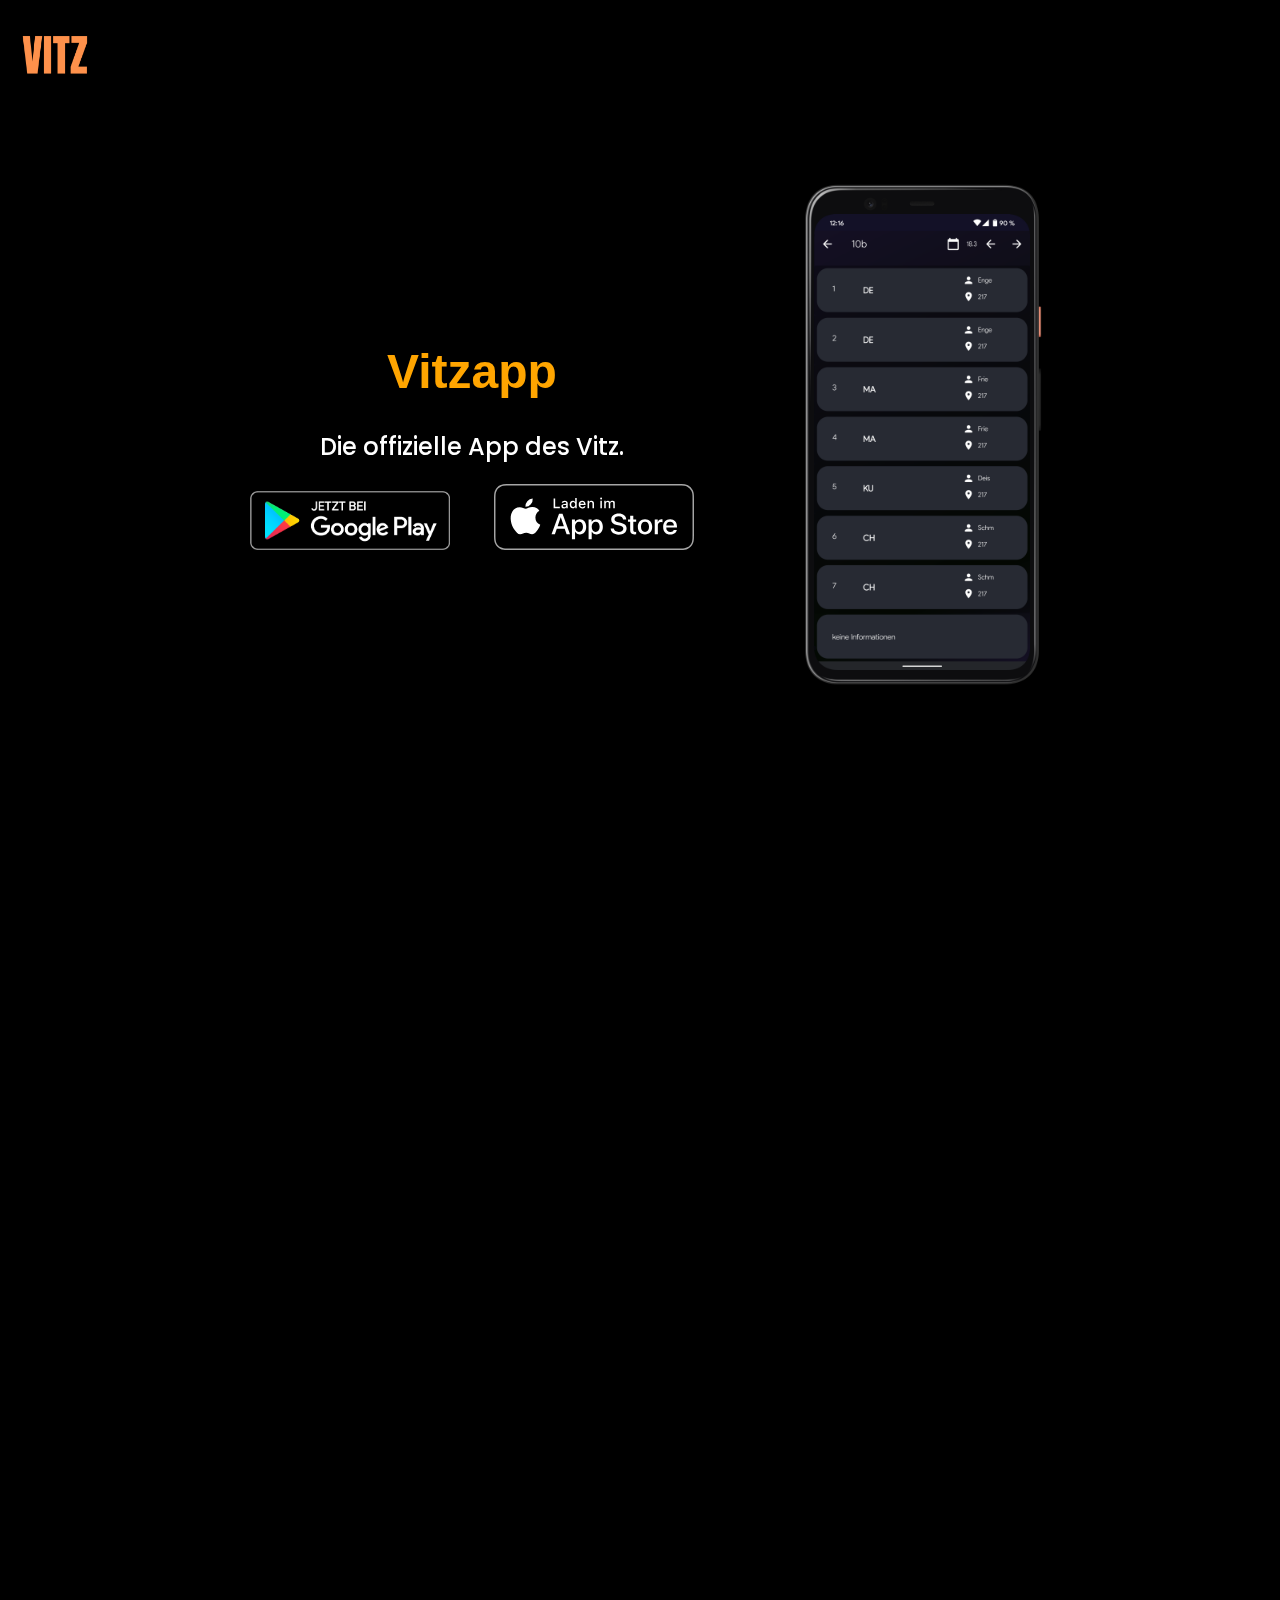
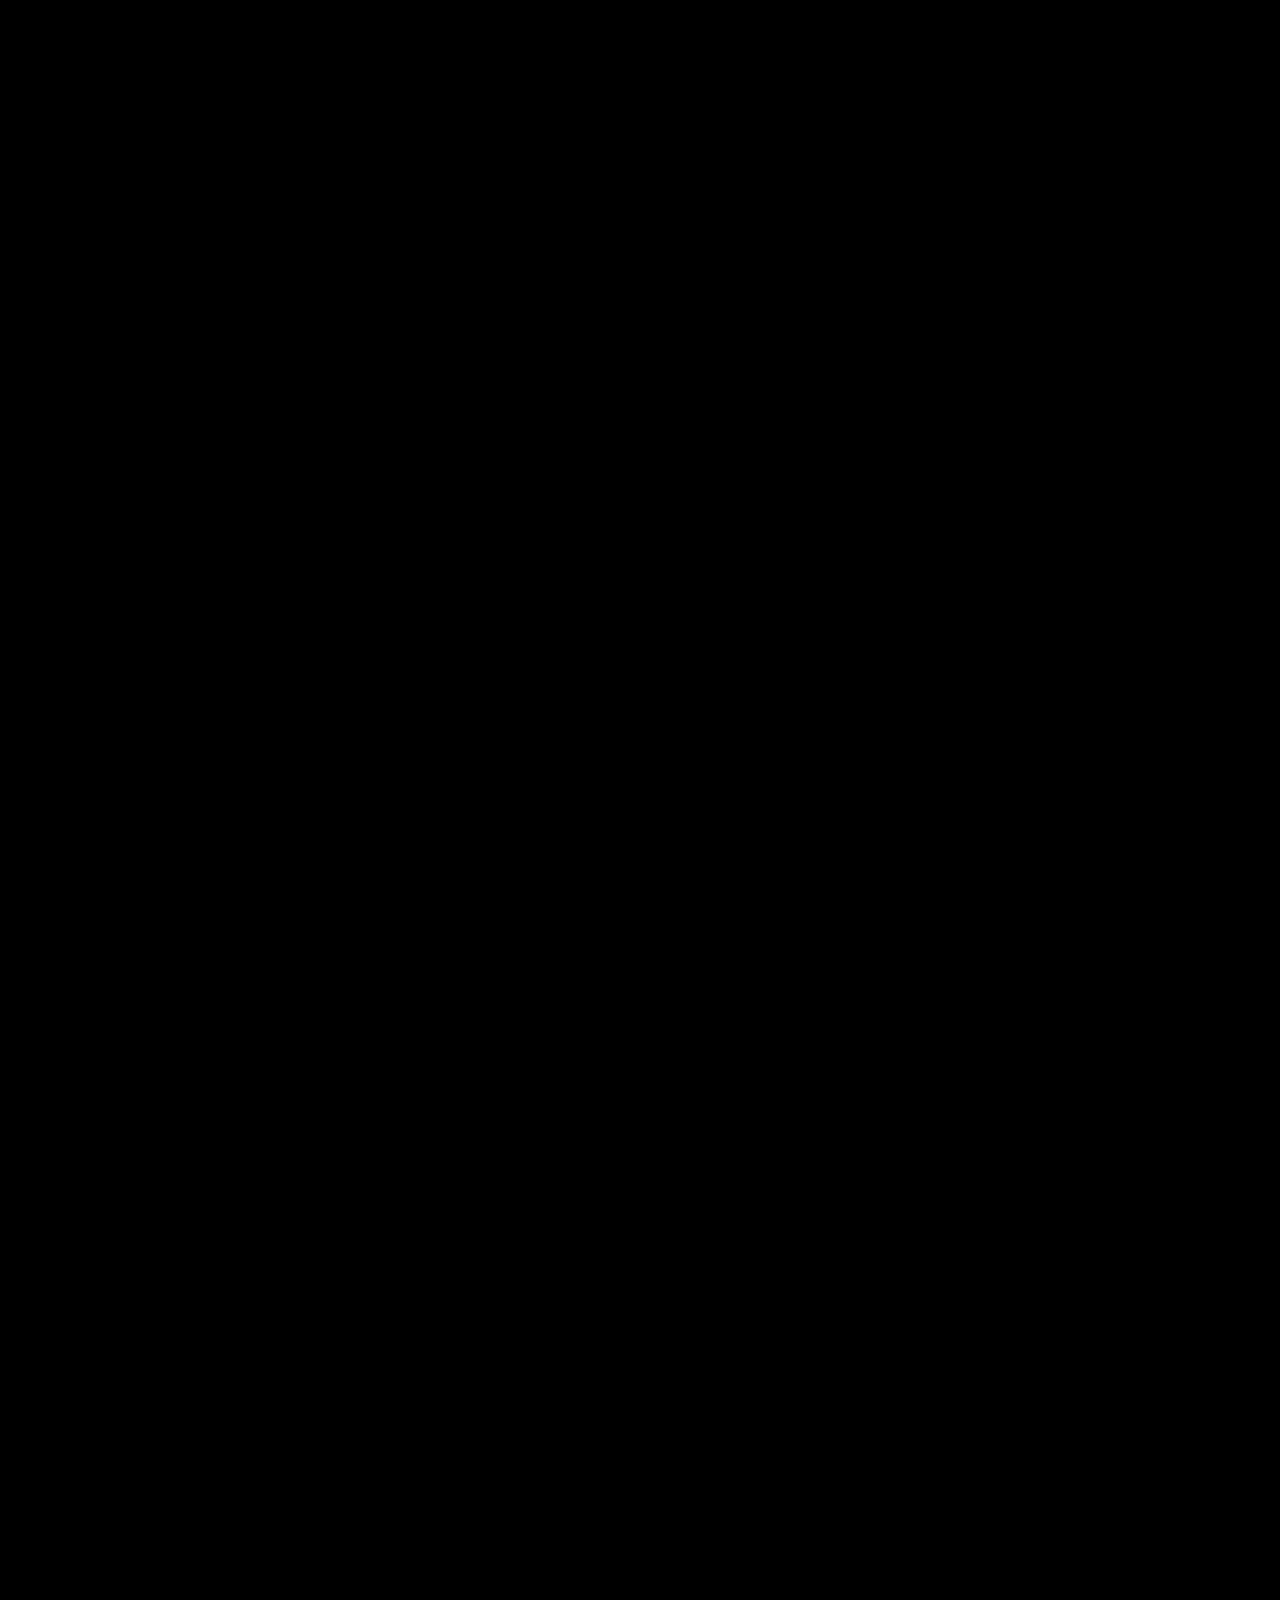
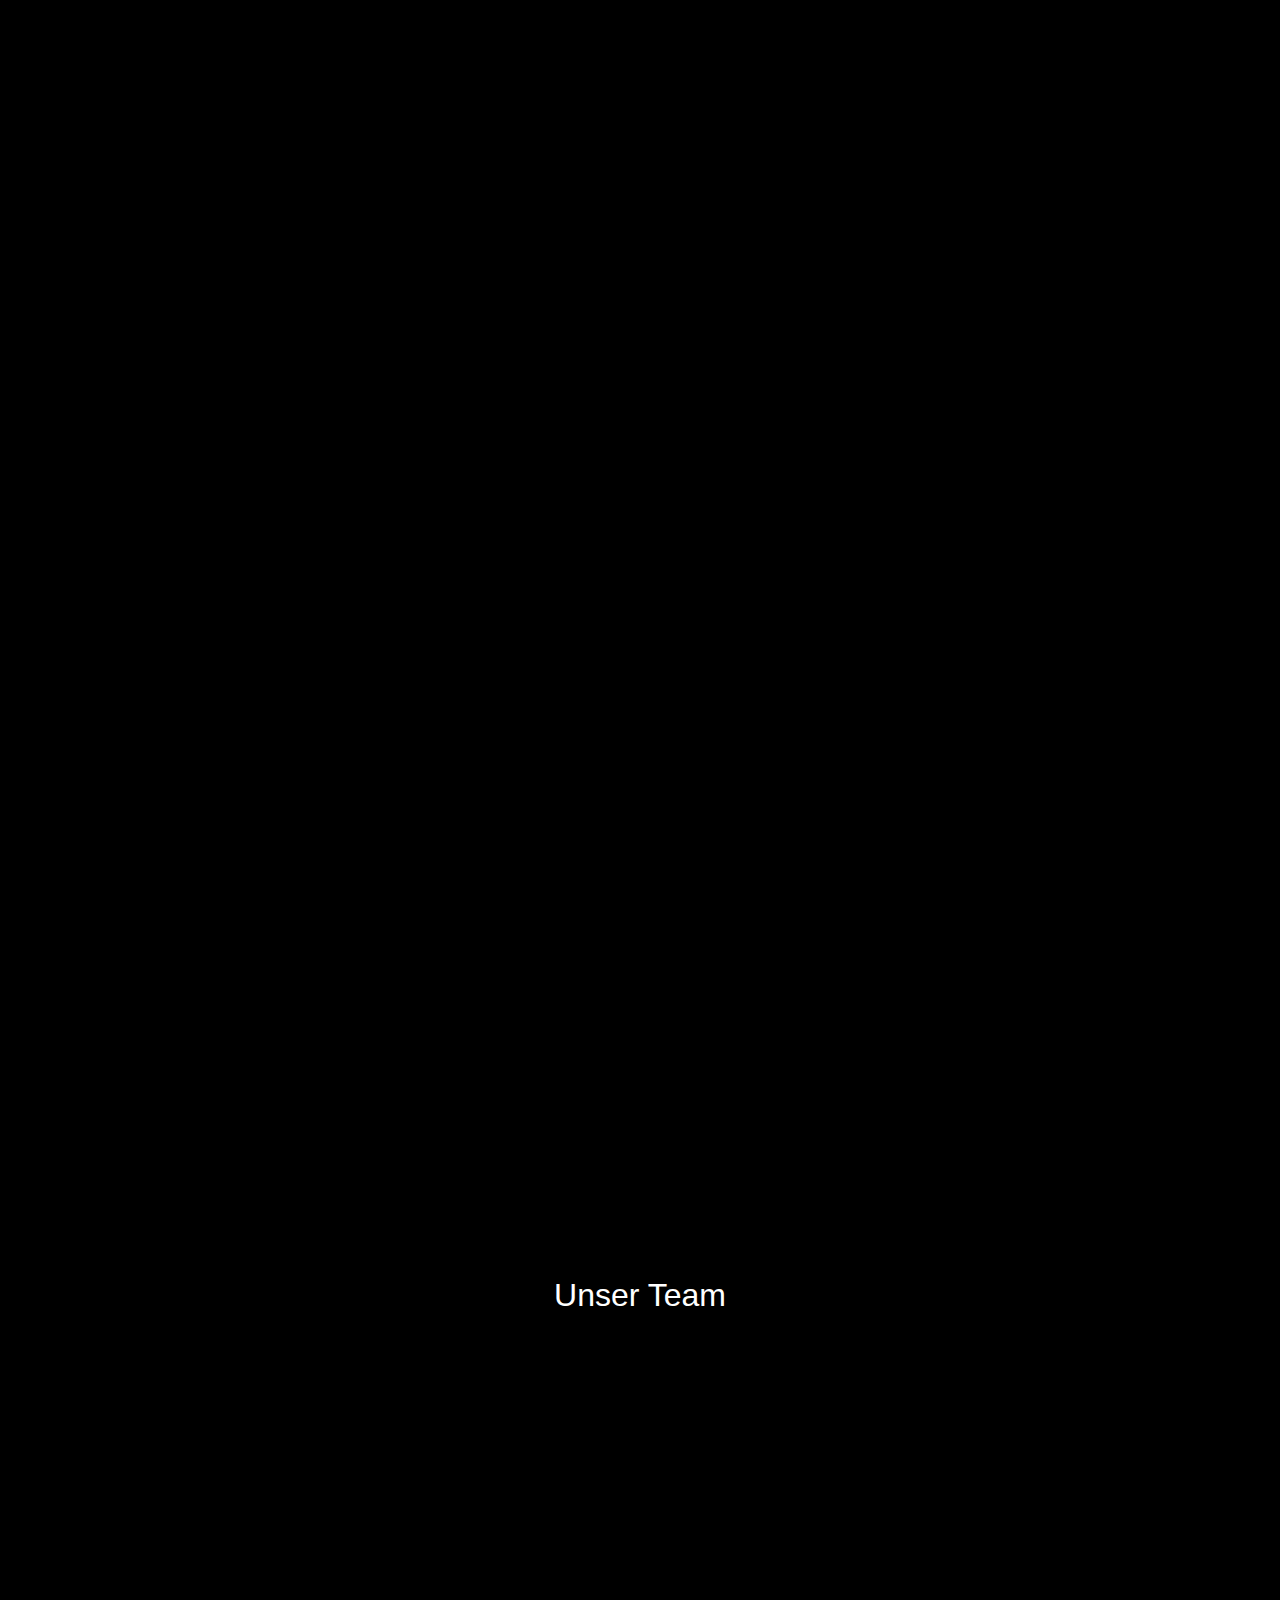
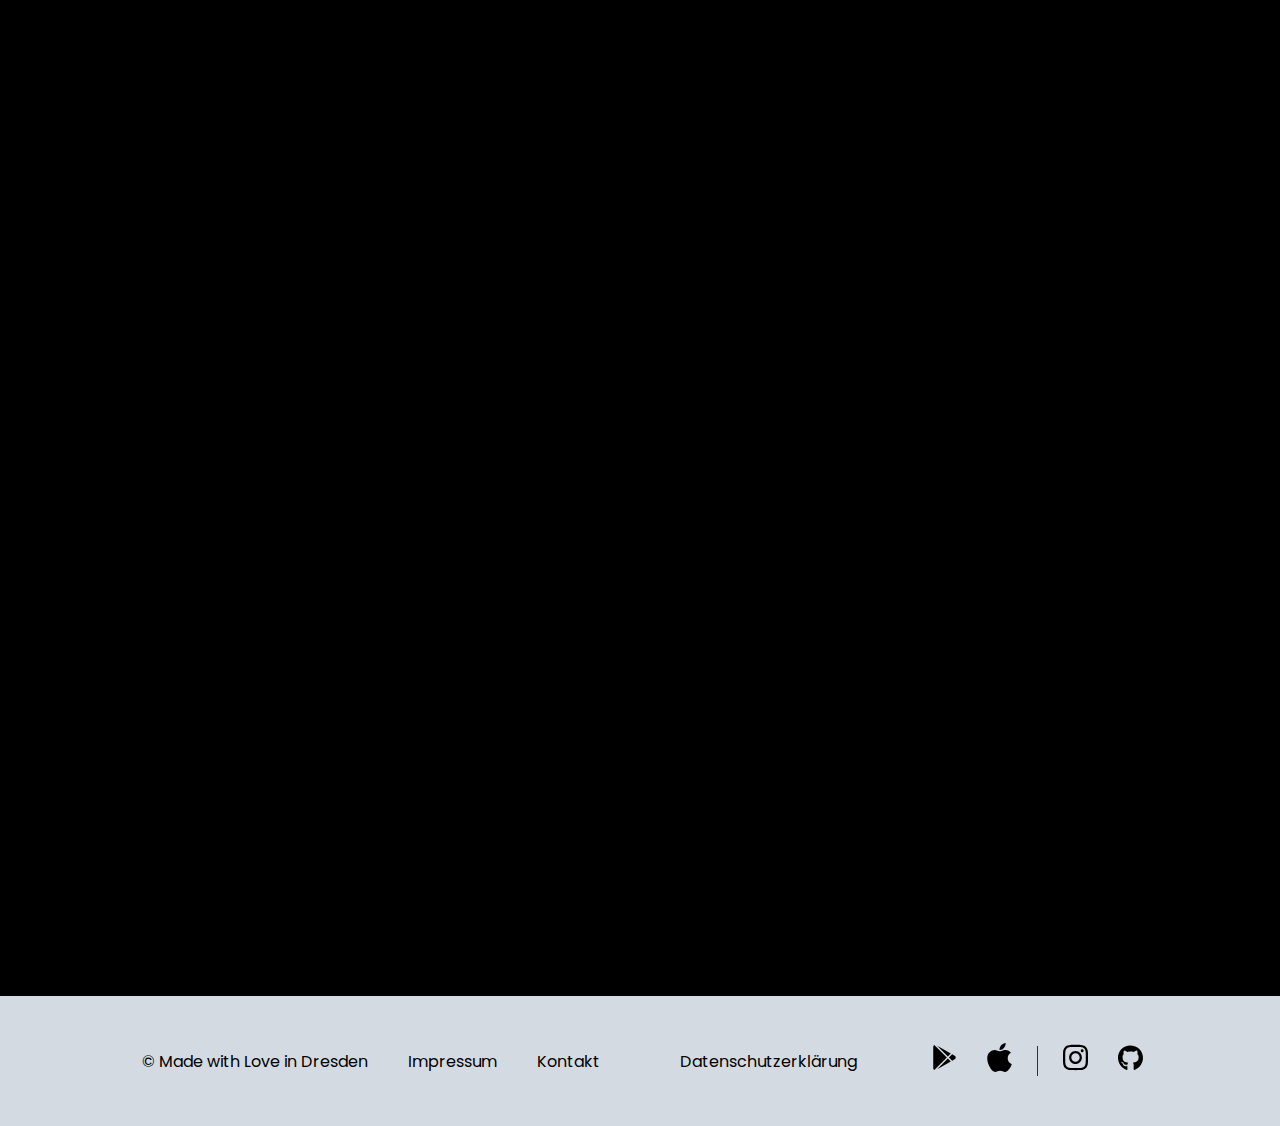
<file: index.html>
<!DOCTYPE html>
<html lang="de">

<head>
    <meta charset="UTF-8">
    <meta http-equiv="X-UA-Compatible" content="IE=edge">
    <meta name="viewport" content="width=device-width, initial-scale=1.0">
    <title>Vitzapp</title>
    <link rel="icon" href="assets/img/Fertig.png" type="image/png">
    <link rel="stylesheet" href="./style.css">
    <link rel="stylesheet" href="./mobile-style.css">
    <script src="https://unpkg.com/aos@2.3.1/dist/aos.js"></script>
    <link href="https://unpkg.com/aos@2.3.1/dist/aos.css" rel="stylesheet">
    <script>
       
    </script>
</head>

<body>
    <div id="title-page" class="page">
        <div id="top-bar">
            <img src="assets/icons/Fertig.png" alt="logo" class='logo'> <!--hier kommt das Vitzapp-Logo rein -- done -- -->
        </div>
        
        <div class="left" data-aos="zoom-in-right">
            <h1 class="first_title"><strong>Vitzapp</strong>
            <h2>Die offizielle App des Vitz.</h2>
            <a href="https://apple.com"> <!--Link zum Google Play Store-->
                <img src="assets/img/google-play-badge.png" alt="google play link" class='google-play-badge'>
                </a>
                <a href="https://lego.com"> <!--Link zum Apple App Store-->
                <img src="assets/img/appstore-badge.svg" alt="appstore link" class='google-play-badge'>
            </a>
        </div>
        <div class="right" data-aos="zoom-in-left">
            <img src="assets/screenshots/vplan-phone.png" alt="screenshot">
        </div>
    </div>
    <!--Infos über die App-->
    <div class="page small-page">
        <div class="info-item" data-aos="zoom-in-right">
            <img src="assets/icons/desktop.svg" alt="design icon">
            <h1>Eigene App</h1>
            <p>Ein ganz eigene App, die perfekt auf unsere Schule abgestimmt ist.</p>
        </div>
        <div class="info-item" data-aos="zoom-in-up">
            <img src="assets/icons/layers.svg" alt="alles in einem icon">
            <h1>Alles in Einem</h1>
            <p>Alle Funktionen, die du für deinen Schultag brauchst auf einem Platz.</p>
        </div>
        <div class="info-item" data-aos="zoom-in-left">
            <img src="assets/icons/check.svg" alt="einfach zu nutzen icon">
            <h1>Einfach zu nutzen</h1>
            <p>Durch das einfache Design ist die App schnell zu verstehen.</p>
        </div>
    </div>
    <!--Funktionen der App, also alle-->
    <div class="page">
        <div class="left" data-aos="zoom-in-right">
            <img src="assets/screenshots/marks-phone.png" alt="mark screenshot">
        </div>
        <div class="right" data-aos="zoom-in-left">
            <h1>Organisiere deine Noten</h1>
            <p class="description">Behalte einen <strong>perfekten</strong> überblick über deine Bewertungen in der
                Schule!</p>
        </div>
    </div>
    <div class="page">
        <div class="left" data-aos="zoom-in-right">
            <h1>Plane deinen Tag</h1>
            <p class="description">Halte deine Aufgaben <strong>strukturiert</strong> und <strong>übersichtlich</strong>
                fest!</p>
            
        </div>
        <div class="right" data-aos="zoom-in-left">
            <img src="assets/screenshots/todolist-phone.png" alt="todolist screenshot">
        </div>
    </div>
    <div class="page">
        <div class="left" data-aos="zoom-in-right">
            <img src="assets/screenshots/vplan-phone.png" alt="vertretungsplan screenshot">
        </div>
        <div class="right" data-aos="zoom-in-left">
            <h1>Stundenplan</h1>
            <p class="description">Erfahre <strong>pünktlich</strong>, auf welchen Unterricht du dich am nächsten
                Tag
                vorbereiten musst!
            </p>
        </div>
    </div>
    <div class="page">
        <div class="left" data-aos="zoom-in-right">
            <h1>Sei informiert</h1>
            <p class="description">Alle Neuigkeiter ner Schule gefinden sich auf der Startseite und sind
                <strong>jederzeit</strong> und <strong>einfach</strong> abrufbar!
            </p>
        </div>
        <div class="right" data-aos="zoom-in-left">
            <img src="assets/screenshots/news-phone.png" alt="neuigkeiten screenshot">
        </div>
    </div>
    <div class="page team">
        <div class="team-content">
            <h1>Unser Team</h1>
            <div data-aos="zoom-in-right" class='imgs'>
                <div class="member">
                    <img src="assets/img/max.jpg" data-aos="fade-down" data-aos-duration="500">
                    <h2>Max</h2>
                    <p>Manager der Vitzapp</p>
                </div>
                <div class="member">
                    <img src="assets/img/tobbi.jpeg" data-aos="fade-down" data-aos-duration="500">
                    <h2>Fynn</h2>
                    <p>Entwickler der App</p>
                </div>
                <div class="member">
                    <img src="assets/img/tobbi.jpeg" data-aos="fade-down" data-aos-duration="500">
                    <h2>Tobias</h2>
                    <p>Entwickler der App</p>
                </div>
                <div class="member">
                    <img src="assets/img/bruno.png" data-aos="fade-down" data-aos-duration="500">
                    <h2>Bruno </h2>
                    <p>Github</p>
                </div>
                <div class="member">
                    <img src="assets/img/tobbi.jpeg" data-aos="fade-down" data-aos-duration="500">
                    <h2>Jane</h2>
                    <p>Backend-Entwicklerin</p>
                </div>
                
            </div>
            <div id='join-team' data-aos="zoom-in-up">
                <a href="mailto:vitzappinfo@gmail.com?subject=Ich will Teil des Vitzapp-Teams werden!">
                    Werde Teil des Teams!
                </a>
            </div>
        </div>
    </div>
    <!--
    <div class="page">
        <div class="left" data-aos="zoom-in-right">
            <div class="extra">
                <div class="extra-title">
                    <img src="assets/icons/new.svg" alt="news icon" id="news">
                    <h1>TickIt</h1>
                    <a href="https://play.google.com/store/apps/details?id=de.vitzapp.tickit">
                        <img src="assets/icons/link.svg" alt="link" id="tickit-link">
                    </a>
                </div>
                <p class="description">Um deine Aufgaben zu organisieren benötigst du die App <strong>TickIt!</strong>.
                    Sie
                    bietet weit aus mehr Funktionen als gewöhnliche Apps. Synchronisiere deine Aufgaben, erstelle ein
                    Backup
                    und teile deine Aufgaben mit deinen Freunden.</p>
                <a href="https://play.google.com/store/apps/details?id=de.vitzapp.tickit">
                    <img src="assets/img/google-play-badge.png" alt="google play link" class='google-play-badge'>   
                </a>
                    <a href="">
                  
                    <img src="assets/img/appstore-badge.svg" alt="appstore link" class='google-play-badge'>
                </a>
            </div>
        </div>
        <div class="right" data-aos="zoom-in-left">
            <img src="assets/screenshots/tickit-phone.png" alt="tickit screenshot">
        </div>
    </div>
-->
<!--Link zu TickIt, das nicht mehr vorhanden ist xD-->
    <div class="page">
        <div class="left right">
            <div data-aos="zoom-in-bottom">
                <img src="assets/icons/Fertig.png" alt="logo" class='logo'>
                <h1>Downloade dir jetzt die Vitzapp!</h1>
            </div>
            <div data-aos="zoom-in-top">
                <a href="https://play.google.com/store/apps/details?id=de.vitzapp.flutter">
                    <img src="assets/img/google-play-badge.png" alt="google play link" class='google-play-badge'>
                </a>
                <a>    
                    <img src="assets/img/appstore-badge.svg" alt="appstore link" class='google-play-badge'>
            </div>
            </a>
        </div>
    </div>
    <div id="footer">
        <div class="top">
            <p><a href="https://vitzapp.github.io">© Made with Love in Dresden</a></p>
            <p><a href="impressum.html">Impressum</a></p>
            <p><a href="mailto:vitzappinfo@gmail.com?subject=Kontakt Vitzapp">Kontakt</a></p>
            <p>
                <a href="datenschutz.pdf">
                    <p>Datenschutzerklärung</p>
                </a>
            </p>
        </div>
        <!-- div style='margin: 20px;'></div -->
        <div class="bottom">
            <div id="link-bar">
                <a href="https://play.google.com/store/apps/details?id=de.vitzapp.flutter"><img
                        src="assets/icons/playstore.svg" ></a> <!--Link zum Google Play Store-->
                
                <a href=""><img src="assets/icons/apple.svg"></a><!--Link zum Apple App Store-->
              
                <div class='line'></div>
                <a href="https://www.instagram.com/vitzapp/"><img src="assets/icons/instagram.svg" alt="instagram"></a>
                
                <a href="https://github.com/vitzapp"><img src="assets/icons/github.svg" alt="github"></a>
           
            </div>
        </div>
    </div>
    <script defer>
        AOS.init();
    </script>
</body>

</html>
</file>
<file: style.css>
@import url('https://fonts.googleapis.com/css2?family=Poppins&family=Raleway');
:root {
    --bg-color: black;
    --orange: #0C92E8;
    --card-color: black;
    --accent-color: #007bff;
    --accent-color-dark: #0067d4;
    --light-red: #f8eced;
    --inner-margin: 30px;
}

* {
    margin: 0;
    padding: 0;
}

body {
    background-color: black;/*var(--textColor);
    background: linear-gradient(45deg, var(--bgColor1), var(--bgColor2), var(--bgColor2), var(--bgColor2), var(--bgColor1));*/
    font-family: 'Poppins', sans-serif;
    background-color: var(--bg-color);
}

h1 {
    font-family:'Segoe UI', Tahoma, Geneva, Verdana, sans-serif;
    font-weight: 500;
    color: white;
}

 h2, h3, h4, h5, h6 {
    font-weight: 500;
    color: white;
}

img {
    width: 20vw;
}

.page {
    height: 85vh;
    width: 100%;
    display: flex;
    justify-content: center;
    align-items: center;
}

.page:nth-child(even) {
    background-color: var(--card-color);
}

#title-page {
    display: flex;
    justify-content: center;
    align-items: center;
    text-align: center;
    height: 99vh;
}

#title-page h1 {
    font-size: 3rem;
    margin: var(--inner-margin);
}

a {
    text-decoration: none;
    color: #000;
}

#top-bar {
    position: absolute;
    top: 0;
    left: 0;
    align-items: center;
}

.left, .right {
    margin: 40px;
    text-align: center;
}

.description {
    margin-top: 10px;
    font-size: 18px;
    width: 600px;
    color: white;
}

.team {
    height: 70vh;
}

.team h1 {
    margin-bottom: 30px;
}

.team img {
    width: 150px;
    border-radius: 100%;
    margin: 20px;
    box-shadow: 3px 0px 3px 0px rgba(0, 0, 0, 0.2);
}

.team .team-content {
    text-align: center;
}

.team .team-content .member {
    width: 20%;
    margin: 20px;
}

.team .team-content .imgs{
    display: flex;
    justify-content: center;
    align-items: center;
    color: white;
}

#footer {
    background-color: #D4DAE1;
    padding: 30px;
    display: flex;
    justify-content: center;
    align-items: center;
}

#footer p {
    margin: 20px;
}

#login {
    position: absolute;
    top: 10px;
    right: 10px;
    width: 30px;
    margin: 15px;
}

.extra #news {
    width: 50px;
    margin-right: 30px;
}

.extra-title {
    display: flex;
    align-items: center;
    justify-content: center;
}

#tickit-link {
    width: 20px;
    margin-left: 30px;
}

.logo {
    width: 70px;
    margin: 20px;
}

#join-team {
    padding: 20px;
    margin: 20px auto;
    width: 250px;
    border-radius: 20px;
    background-color: var(--orange);
    cursor: pointer;
    transition: 0.3s;
}

#join-team a {
    color: #fff;
}

#join-team:hover {
    background-color: var(--accent-color-dark);
}

.line {
    margin: 10px;
    height: 30px;
    width: 1px;
    background-color: #333;
}

#link-bar {
    display: flex;
    justify-content: center;
    align-items: center;
}

#link-bar img {
    width: 25px;
    margin: 15px;
}

#footer .top {
    display: flex;
}

.small-page {
    height: 50vh;
    display: flex;
    justify-content: center;
    align-items: center;
    text-align: center;
}


.small-page .info-item img {
    width: 80px;
    margin: 20px;
}

.small-page .info-item {
    width: 27%;
    border: 1px #ccc solid;
    height: 35vh;
    margin: 20px;
    padding: 20px;
    transition: 0.3s;
}

.small-page .info-item:hover {
    border: 1px #aaa solid;
}

.small-page .info-item h1 {
    margin: 10px;
}

.google-play-badge {
    width: 200px;
    margin: 20px;
}

.first_title {
    font-family:'Segoe UI', Tahoma, Geneva, Verdana, sans-serif;
    color: orange;

}


p {
    color: white;
}
</file>
<file: mobile-style.css>
@media (max-width: 800px) {
    .page {
        height: unset;
        display: unset;
        padding-top: 10px;
        padding-top: 10px;
    }
    
    #login {
        display: none;
    }
    
    #top-bar {
        width: 100%;
    }

    .logo {
        margin: 20px;
        text-align: center;
        display: flex;
        justify-content: center;
        width: 50px !important;
    }
    .logo:nth-child(1) {
        margin: 20px auto;
    }

    #title-page {
        display: block;
        justify-content: unset;
        align-items: center;
        text-align: center;
        height: unset;
    }

    .google-play-badge {
        margin: 0 auto;
        width: 120px !important;
    }

    .page img {
        width: 70vw;
        margin: 0px;
    }

    .small-page {
        min-height: 100vh;
        display: block;
    }
    .info-item {
        width: 80vw !important;
        margin: 0 auto !important;
        margin-top: 10px !important;
        margin-bottom: 10px !important;
    }
    .description {
        width: 90%;
    }

    #footer {
        display: block;
    }
    #footer .top , #footer .bottom{
        display: block;
    }
    #link-bar {
        display: block;
        justify-content: unset;
    }
    .team {
        margin: 0 auto;
    }
    .team .team-content .member {
        width: 100%;
        margin: 0;
    }
    .team .team-content .imgs {
        display: block;
        margin: 0 auto;
    }
    .team .team-content h2, .team .team-content p {
        text-align: center;
    }
}
</file>
